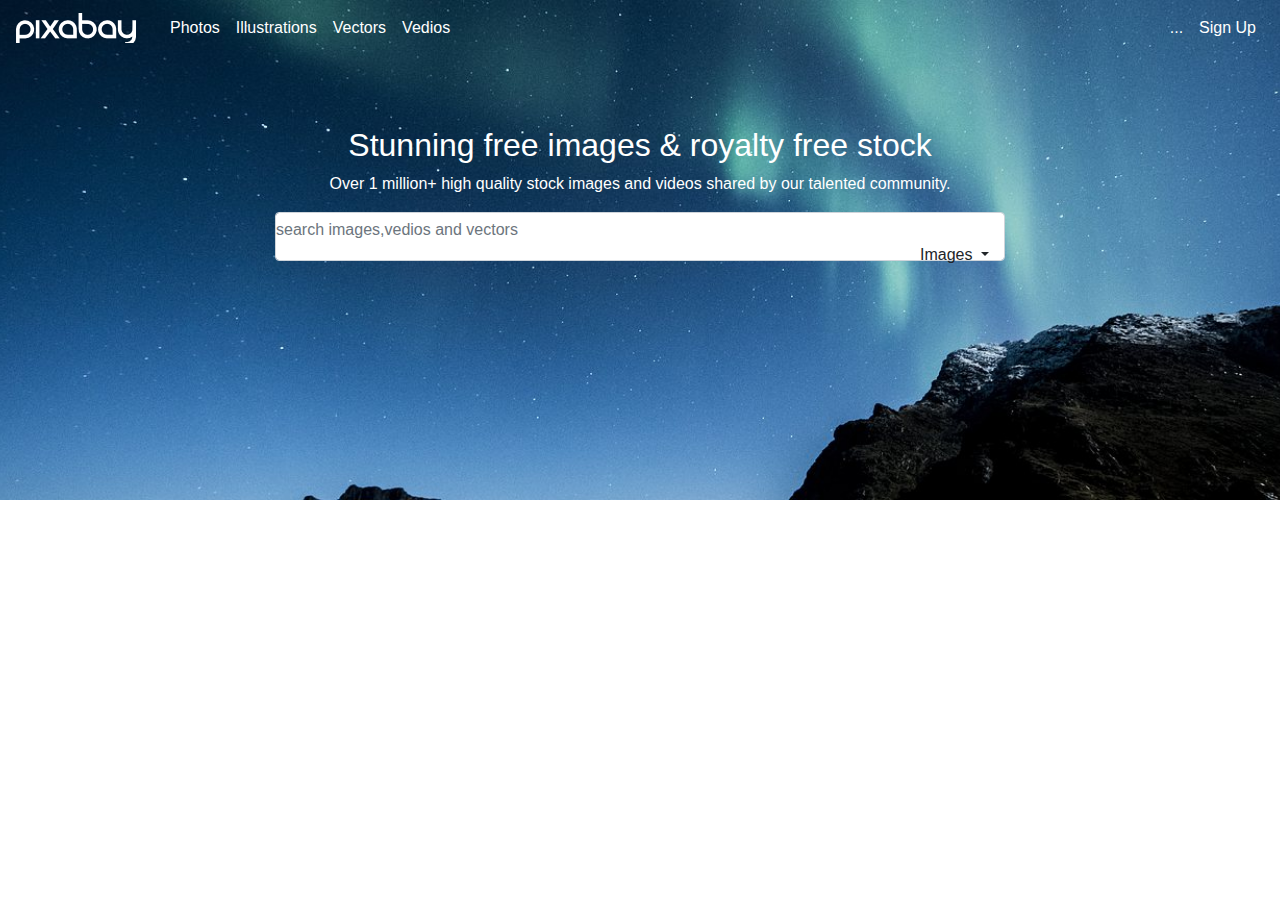
<file: index.html>
<!DOCTYPE html>
<html lang="en">
<head>
    <meta charset="UTF-8">
    <meta name="viewport" content="width=device-width, initial-scale=1.0">
    <meta http-equiv="X-UA-Compatible" content="ie=edge">
    <link rel="shortcut.icon" href="./images/favicon-32x32.png" type="image/x-icon"/>
    <title>PixaBay</title>
    <link rel="stylesheet" href="./bootstrap-4.3.1-dist/css/bootstrap.css"/>
    <link rel="stylesheet" href="./font-awesome-4.7.0/css/font-awesome.css"/>
    <link rel="stylesheet" href="./css/style.css"/>
</head>
<body>
<section id="section1" >
    <nav class="navbar navbar-expand-lg navbar-dark bg-info">
        <a class="navbar-brand" href="#"></a>
        <button class="navbar-toggler" type="button" data-toggle="collapse" data-target="#navbarNav" aria-controls="navbarNav" aria-expanded="false" aria-label="Toggle navigation">
          <span class="navbar-toggler-icon"></span>
        </button>
        <div class="collapse navbar-collapse" id="navbarNav">
          <ul class="navbar-nav">
            <li class="nav-item active">
              <a class="nav-link" href="#">Photos <span class="sr-only">(current)</span></a>
            </li>
            <li class="nav-item active">
              <a class="nav-link" href="#">Illustrations</a>
            </li>
            <li class="nav-item active">
              <a class="nav-link" href="#">Vectors</a>
            </li>
            <li class="nav-item active">
              <a class="nav-link disabled" href="#" tabindex="-1" aria-disabled="true">Vedios</a>
            </li>
          </ul>
          
              <ul class="navbar-nav ml-auto">
                <li class="nav-item active ">
                  <a class="nav-link" href="#">... <span class="sr-only">(current)</span></a>
                </li>
                <li class="nav-item active">
                  <a class="nav-link" href="#">Sign Up</a>
                </li>
                
              </ul>
            
        </div>
      </nav>

<section id="displayText">
    <div class="container">
        <div class="row">
          <div class=  "col-md-8 offset-2">
              <h2>Stunning free images & royalty free stock</h2>
              <p>Over 1 million+ high quality stock images and videos shared by our talented community.</p>
                 <span id="searchicon"></span>
                 <input type="search"
                 placeholder="search images,vedios and vectors"
                 name="search" id="search" class="form-control">
                 <div class="dropdown">
                        <button class="btn  dropdown-toggle" type="button" id="dropdownMenuButton" data-toggle="dropdown" aria-haspopup="true" aria-expanded="false">
                          Images
                        </button>
                        <div class="dropdown-menu" aria-labelledby="dropdownMenuButton">
                          <a class="dropdown-item" href="#">Images</a>
                          <a class="dropdown-item" href="#">Photos</a>
                          <a class="dropdown-item" href="#">vector graphics</a>
                          <a class="dropdown-item" href="#">Illustrations</a>
                          <a class="dropdown-item" href="#">vedios</a>
                        </div>
                      </div>
                 
            </div>

        </div>
    </div>
</section>
</section>
<script src="./js/jquery-3.4.1.js"></script>
<script src="./js/popper.min.js"></script>
<script src="./bootstrap-4.3.1-dist/js/bootstrap.js"></script>
</body>
</html>
</file>
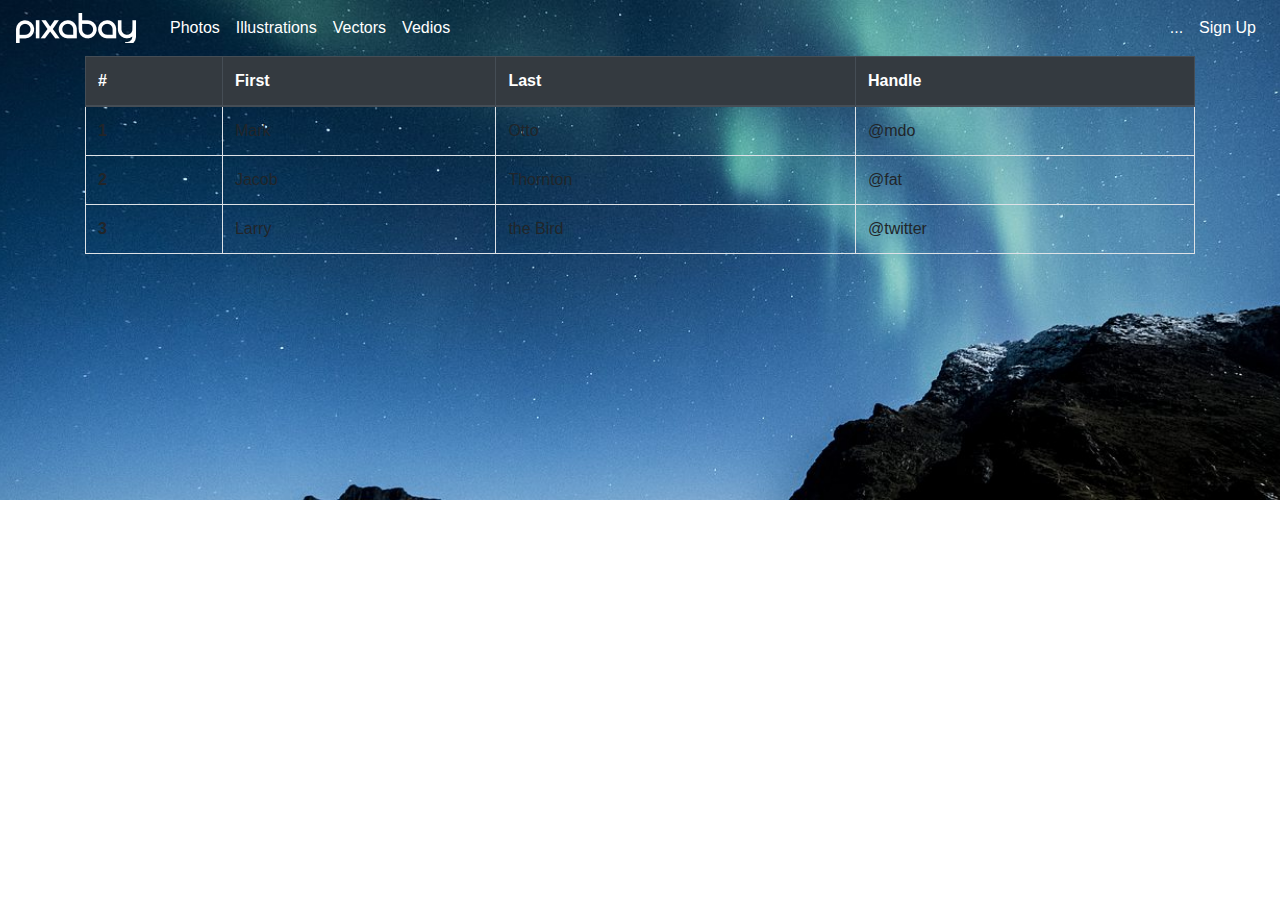
<file: views/table.html>
<!DOCTYPE html>
<html lang="en">
<head>
    <meta charset="UTF-8">
    <meta name="viewport" content="width=device-width, initial-scale=1.0">
    <meta http-equiv="X-UA-Compatible" content="ie=edge">
    <link rel="shortcut.icon" href="./images/favicon-32x32.png" type="image/x-icon"/>
    <title>PixaBay</title>
    <link rel="stylesheet" href="../bootstrap-4.3.1-dist/css/bootstrap.css"/>
    <link rel="stylesheet" href="../font-awesome-4.7.0/css/font-awesome.css"/>
    <link rel="stylesheet" href="../css/style.css"/>
</head>
<body>
<section id="section1" >
    <nav class="navbar navbar-expand-lg navbar-dark bg-info">
        <a class="navbar-brand" href="#"></a>
        <button class="navbar-toggler" type="button" data-toggle="collapse" data-target="#navbarNav" aria-controls="navbarNav" aria-expanded="false" aria-label="Toggle navigation">
          <span class="navbar-toggler-icon"></span>
        </button>
        <div class="collapse navbar-collapse" id="navbarNav">
          <ul class="navbar-nav">
            <li class="nav-item active">
              <a class="nav-link" href="#">Photos <span class="sr-only">(current)</span></a>
            </li>
            <li class="nav-item active">
              <a class="nav-link" href="#">Illustrations</a>
            </li>
            <li class="nav-item active">
              <a class="nav-link" href="#">Vectors</a>
            </li>
            <li class="nav-item active">
              <a class="nav-link disabled" href="#" tabindex="-1" aria-disabled="true">Vedios</a>
            </li>
          </ul>
          
              <ul class="navbar-nav ml-auto">
                <li class="nav-item active ">
                  <a class="nav-link" href="#">... <span class="sr-only">(current)</span></a>
                </li>
                <li class="nav-item active">
                  <a class="nav-link" href="#">Sign Up</a>
                </li>
                
              </ul>
            
        </div>
      </nav>
      <section>
          <div class="container">
            <table class="table table-bordered">
                    <thead class="thead-dark">
                      <tr>
                        <th scope="col">#</th>
                        <th scope="col">First</th>
                        <th scope="col">Last</th>
                        <th scope="col">Handle</th>
                      </tr>
                    </thead>
                    <tbody>
                      <tr>
                        <th scope="row">1</th>
                        <td>Mark</td>
                        <td>Otto</td>
                        <td>@mdo</td>
                      </tr>
                      <tr>
                        <th scope="row">2</th>
                        <td>Jacob</td>
                        <td>Thornton</td>
                        <td>@fat</td>
                      </tr>
                      <tr>
                        <th scope="row">3</th>
                        <td>Larry</td>
                        <td>the Bird</td>
                        <td>@twitter</td>
                      </tr>
                    </tbody>
                  </table>
                  </div>
      </section>

</section>
<script src="../js/jquery-3.4.1.js"></script>
<script src="../js/popper.min.js"></script>
<script src="../bootstrap-4.3.1-dist/js/bootstrap.js"></script>
</body>
</html>
</file>
<file: css/style.css>
.navbar-brand{background:url("../images/sprites.png");
    display:inline-block;
    background-position: 0-380px;
    width:130px;
    height:30px;
}

.searchIcon{
    background: url("./images/sprites.png");
    height: 20px;
    width:70px;
    background-repeat: no-repeat;
    background-position: -196px 2px;
    position: relative;
    z-index: 9999;
    display: inline-flex;
    left:-329px;
    top:35px;
} 
#section1{
    background:url("../images/pixabay1.jpg");
    height:500px;
    width: 100%;
    background-repeat:no-repeat;
    background-position:center;
    background-size:cover;
}
#section1 .bg-info{
    background:none!important;
}
#displayText{
    color:white;
    text-align: center;
    padding-top: 70px;
}
input#search{
    padding:17px 0px 30px;
    position: relative;
}
.dropdown{
    position: absolute;
    right: 18px;
    top: 110px;
}
</file>
